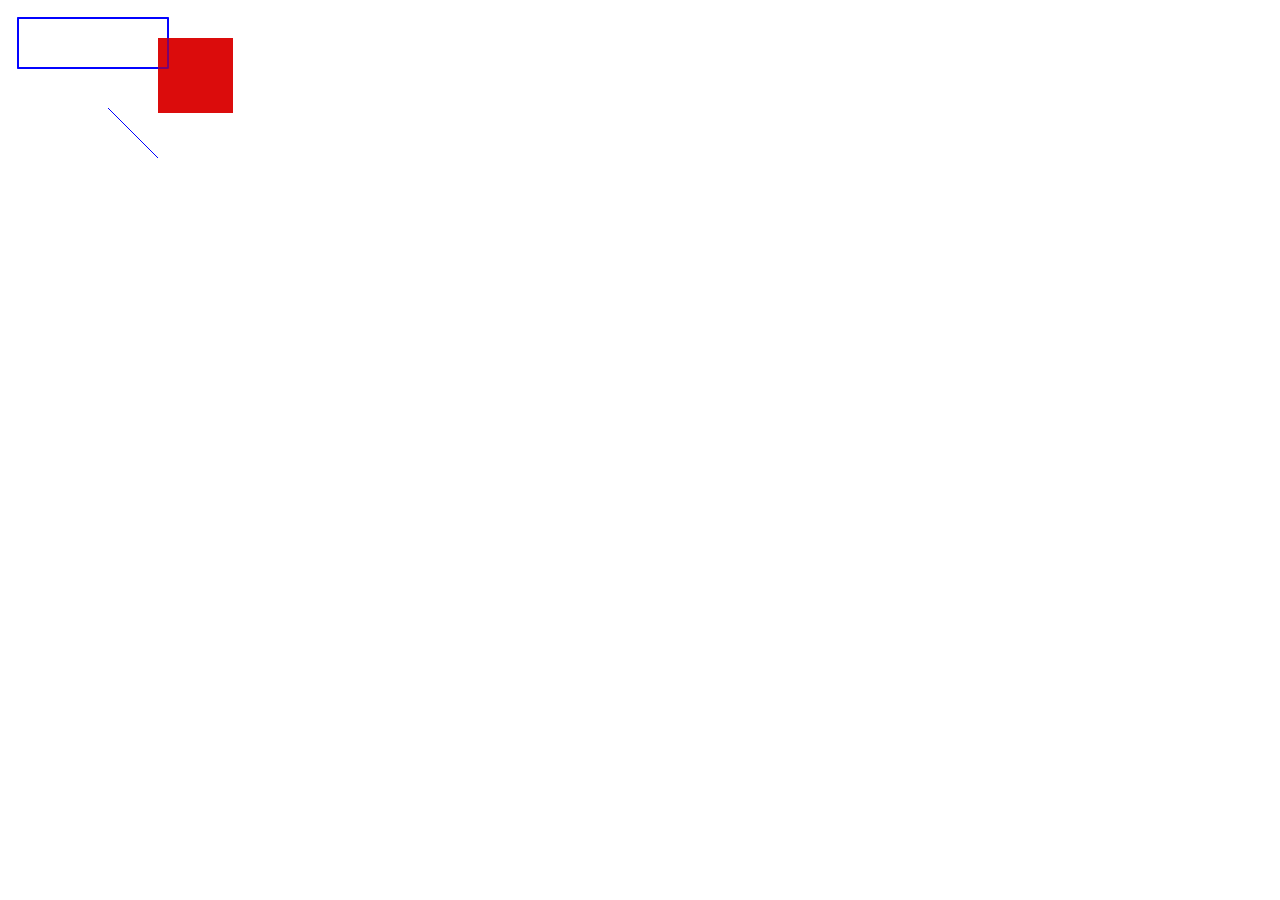
<file: canvas/index.html>
<!DOCTYPE html>
<html>
  <head>
    <meta charset="utf-8">
    <title>'Canvas Programming with Dallas Young Makers'</title>
    <script src="my_program.js"></script>
  </head>
  <body>
    <canvas id="canvas" width="300" height="300">
      <strong>a canvas-supporting browser is required</strong>
    </canvas>
  </body>
</html>
</file>
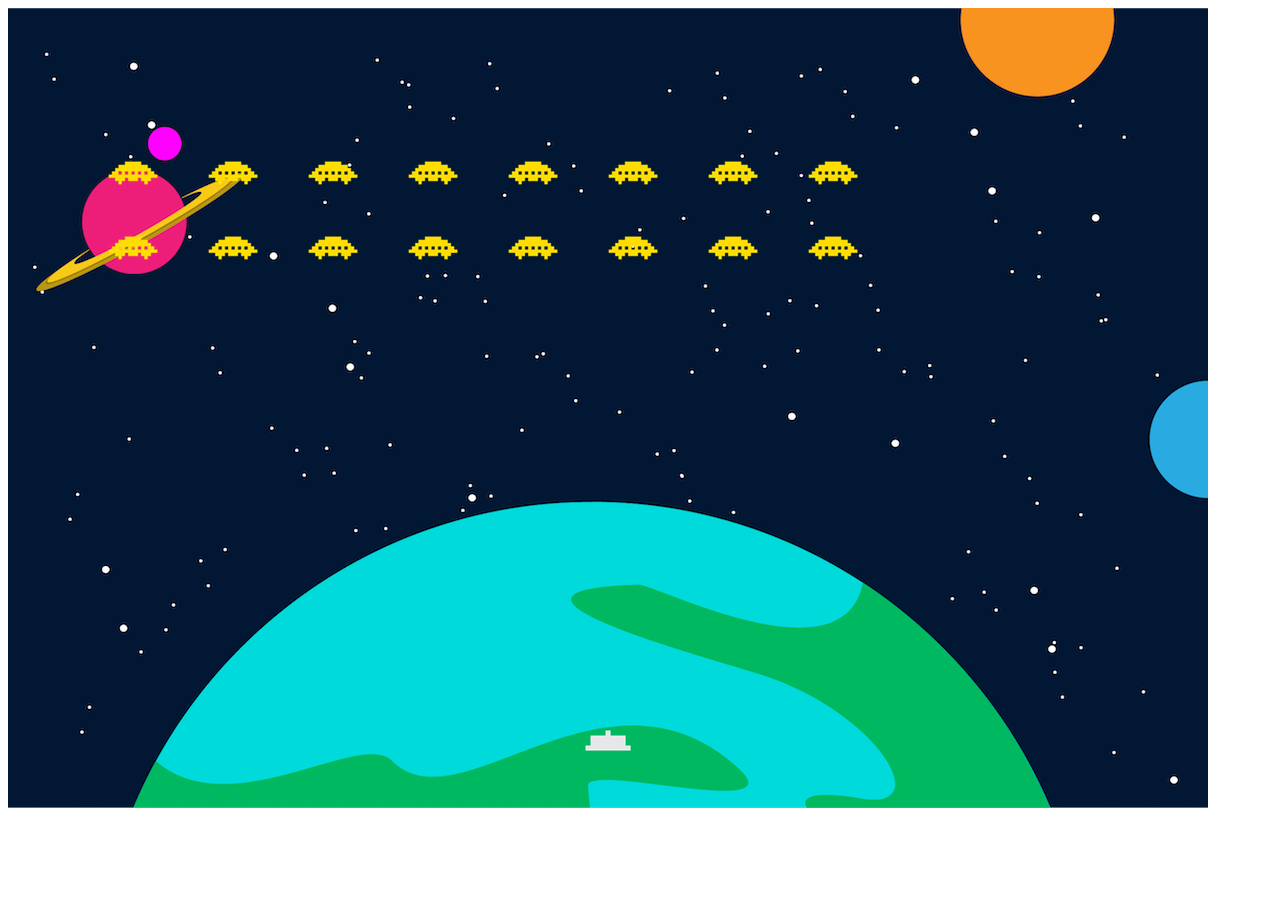
<file: space/index.html>
<!DOCTYPE html>
<html lang="en">
<head>
    <title>Space Invaders</title>
    <link rel="stylesheet" href="style.css">
</head>
<body>
    <!-- HTML -->
    <div id="background">
      <div id="hero"></div>
      <div id="missiles"></div>
      <div id="enemies"></div>
    </div>

<script>
        // where is the hero
        var hero = {
          left: 575,
          top: 700
        }

        var missiles = [];

        var enemies = [
            {left: 100, top: 100},
            {left: 200, top: 100},
            {left: 300, top: 100},
            {left: 400, top: 100},
            {left: 500, top: 100},
            {left: 600, top: 100},
            {left: 700, top: 100},
            {left: 800, top: 100},
            {left: 100, top: 175},
            {left: 200, top: 175},
            {left: 300, top: 175},
            {left: 400, top: 175},
            {left: 500, top: 175},
            {left: 600, top: 175},
            {left: 700, top: 175},
            {left: 800, top: 175},
        ]

        document.onkeydown = function(e){
          console.log(e);
          // EXTRA CREDIT: move hero left, right, up and down
          if(e.keyCode == 37){
            console.log('move hero left');
            console.log(hero.left);
            hero.left = hero.left - 10;
            displayHero();
            console.log(hero.left);
          } else if(e.keyCode ==39){
            hero.left = hero.left + 10;
            displayHero();
            console.log('move hero right');
          } else if(e.keyCode == 32){
            console.log('shooting missile');
            missiles.push({top: hero.top - 10, left: hero.left + 20});
            displayMissile();
          }
        }

        // move the missiles on the page
        function moveMissiles(){
          for(var missile = 0; missile < missiles.length; missile++){
            missiles[missile].top -= 10
          }
        }

        // put missile on the page
        function displayMissile(){
          var missile_builder = "";
          for(var missile = 0; missile < missiles.length; missile++){
            missile_builder += `<div class='missiles' style='top:${missiles[missile].top}px; left:${missiles[missile].left}px;'></div>`
          }
          document.getElementById('missiles').innerHTML = missile_builder;
        }

        // displays enemies on the page
        function displayEnemies(){
          var enemy_builder = "";
          for(var enemy = 0; enemy < enemies.length; enemy++){
            enemy_builder += `<div class='enemy' style='top:${enemies[enemy].top}px; left:${enemies[enemy].left}px'></div>`;
          }
          document.getElementById('enemies').innerHTML = enemy_builder;
        }

        // loop through the enemies array, and update the top properity to move the enemies
        function moveEnemies(){
          for(var enemy = 0; enemy < enemies.length; enemy++){
            enemies[enemy].top += 10;
          }
          // EXTRA CREDIT: move enemies left and right
        }

        // detect while a missile hits an enemy
        function collisionDetection(){
          for(var enemy = 0; enemy < enemies.length; enemy++){
            for(var missile = 0; missile < missiles.length; missile++){
              if(enemies[enemy].top <= missiles[missile].top && enemies[enemy].top + 50 >= missiles[missile].top + 16 && enemies[enemy].left <= missiles[missile].left && enemies[enemy].left + 50 >= missiles[missile].left + 10){
                console.log('hit');
                enemies.splice(enemy, 1);
                missiles.splice(missile, 1);
                // EXTRA CREDIT: keep track of the score
              }
            }
          }
        }

        // set up a game loop, to run at a set interval
        function gameLoop(){
          setTimeout(gameLoop, 200);
          moveMissiles();
          displayMissile();
          moveEnemies();
          displayEnemies();
          collisionDetection();
        }

        gameLoop();


        // update where hero is on the board
        function displayHero(){
          document.getElementById('hero').style.left = hero.left + 'px';

        }

    </script>
</html>
</file>
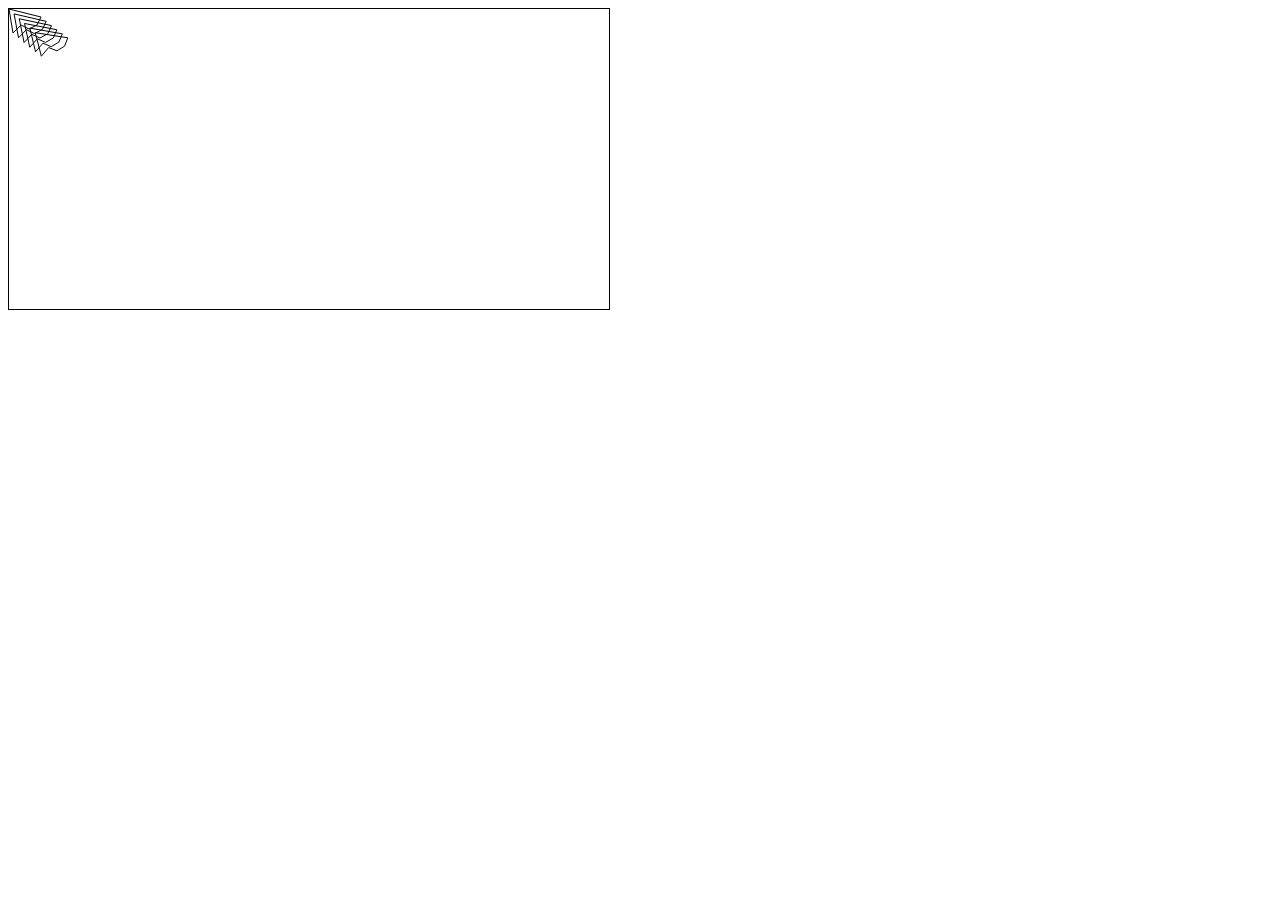
<file: asteroids/mobtest1.html>
<!DOCTYPE html>
<html>
  <head>
    <meta charset="utf-8">
    <title>MOB test 1</title>
    <style type="text/css">
      canvas { border: 1px solid black; }
    </style>
    <script type="text/javascript">

    // globals
    //
    var px = [0, 32, 28, 20, 12, 4]; // x-points for test polygon
    var py = [0, 8, 16, 20, 16, 24]; // y-points ...
    var arr_len = 6;

    // globals for testing rotate()
    //
    var angle = Math.PI/180; // radians
    var cos = Math.cos(angle);
    var sin = Math.sin(angle);

    // gc : graphics context - access to Canvas graphics api.
    //
    var gc = null;

    // IntervalId - Used to call draw() repeatedly (poor mans game loop).
    // Using window.requestAnimationFrame(draw) would be preferable to create
    // a better game loop, but may still be browser specific ...
    //
    var intervalId = null;

    window.onload = function(){

      gc = document.getElementById("canvas").getContext("2d");
      intervalId = setInterval(draw, 100); // call draw every 100ms
    };

    function mob() {
      gc.beginPath();
      for (let i = 0; i < arr_len; i++) {
        gc.lineTo(px[i], py[i]);
      }
      gc.closePath();
      gc.stroke();
    };

    function translate(dx, dy) {
      for (let i = 0; i < arr_len; i++) {
        px[i] += dx;
        py[i] += dy;
      }
    };

    function rotate() {
      let t1 = null;
      let t2 = null;
      for (let i = 0; i < arr_len; i++) {
        t1 = px[i] * cos + py[i] * sin;
        t2 = py[i] * cos - px[i] * sin;
        px[i] = t1;
        py[i] = t2;
      }
    };

    function draw() {
      mob();
      translate(5, 5);
      rotate();
    };
    </script>
</head>
<body>
<canvas id="canvas" width="600" height="300">
  <strong>a canvas-supporting browser is required</strong>
</canvas><br>
</body></html>
</file>
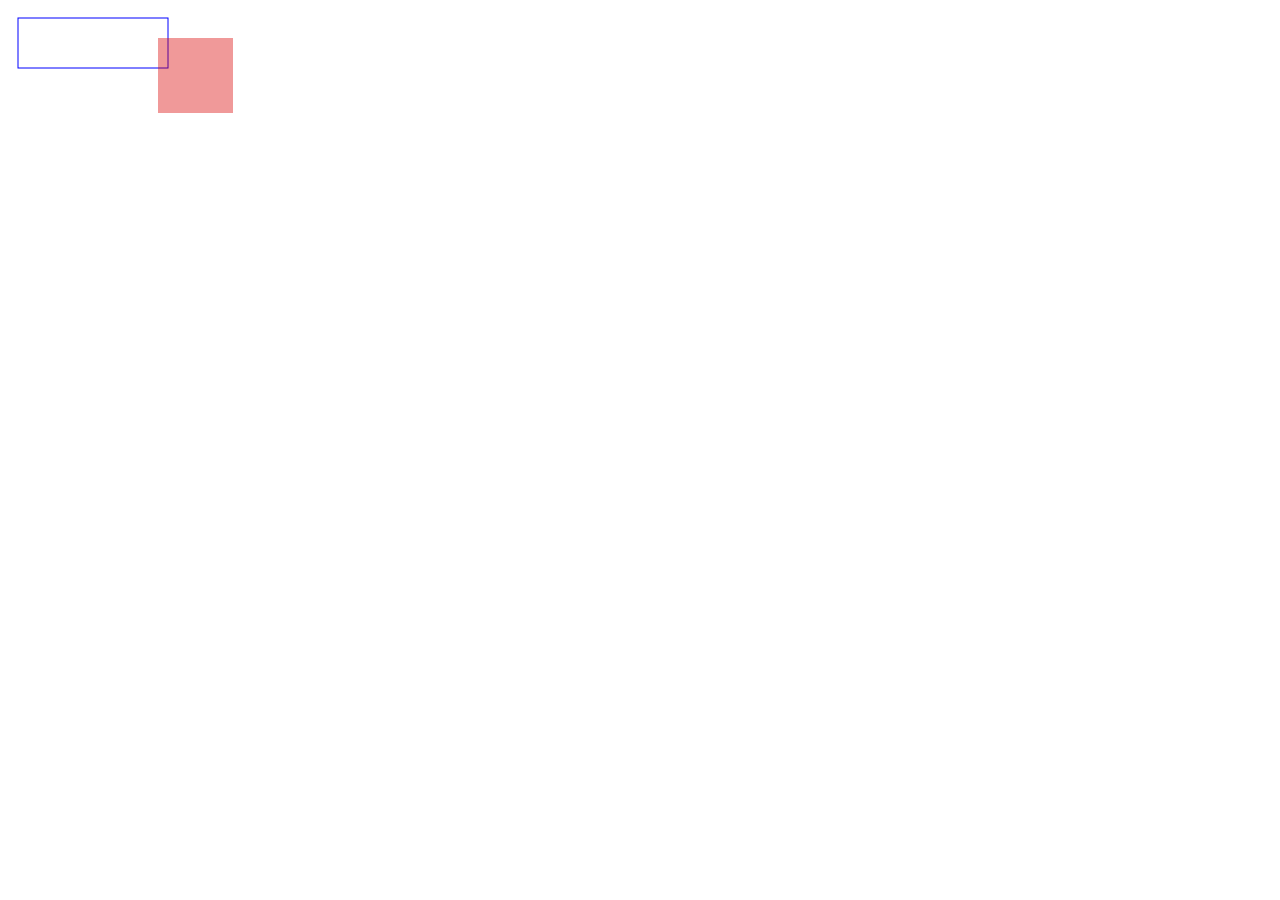
<file: asteroids/simplecanvastest.html>
<!DOCTYPE html>
<html>
  <head>
    <meta charset="utf-8">
    <title>'Simple Canvas Test'</title>
    <script>
      window.onload = function() {
        var canvas = document.getElementById("canvas");
        var context = canvas.getContext("2d");
        context.strokeStyle = "blue";
        context.strokeRect(10, 10, 150, 50);
        context.fillStyle = "rgba(218, 0, 0, 0.4)";
        context.fillRect(150, 30, 75, 75);
      };
    </script>
  </head>
  <body>
    <canvas id="canvas" width="300" height="300">
      <strong>a canvas-supporting browser is required</strong>
    </canvas>
  </body>
</html>
</file>
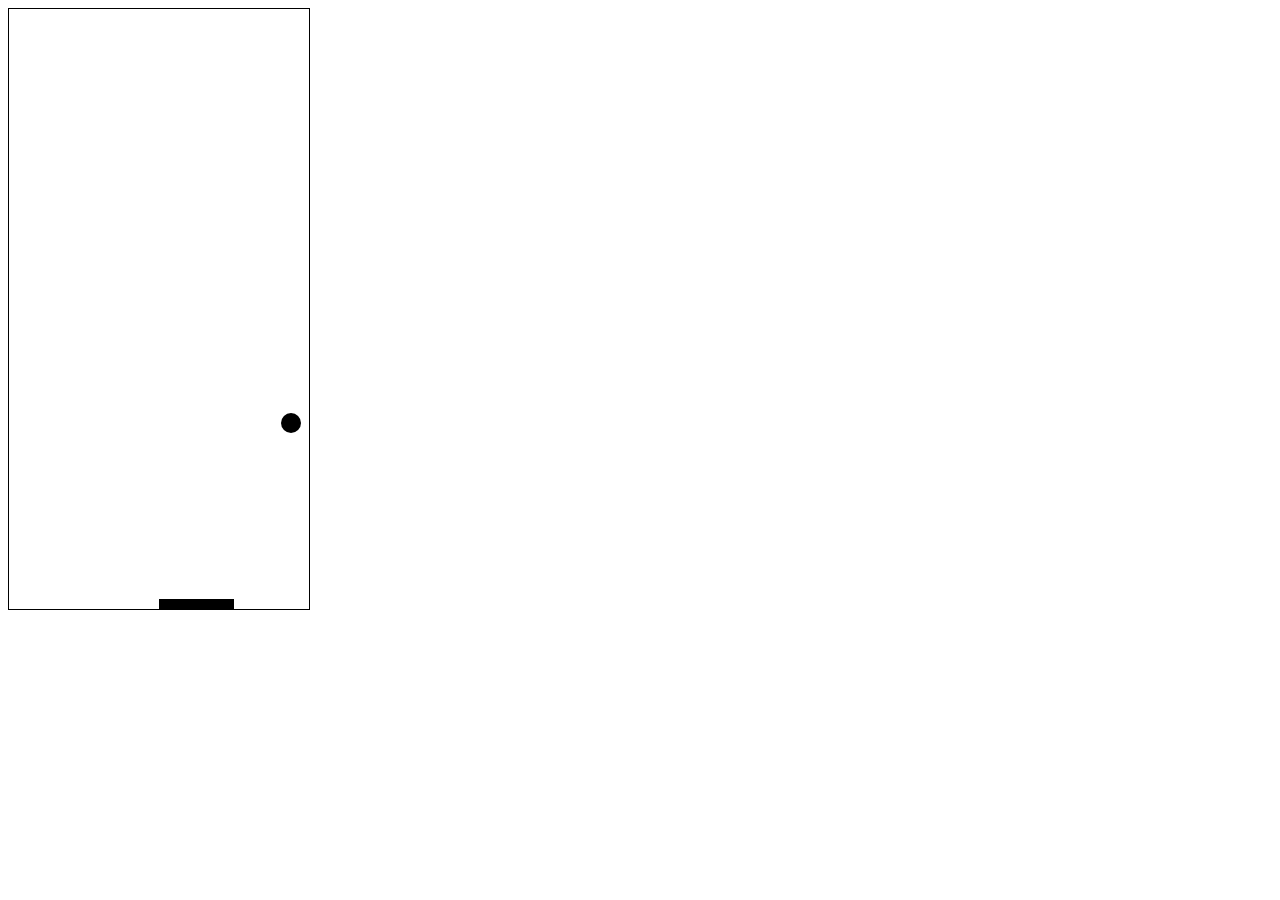
<file: asteroids/simplecanvastest2.html>
<!DOCTYPE html>
<html>
  <head>
    <meta charset="utf-8">
    <title>Canvas</title>
    <style type="text/css">
      canvas { border: 1px solid black; }
    </style>


    <script type="text/javascript">

      //globals
      //
      var x = 150;
      var y = 150;
      var dx = 2;
      var dy = 4;
      var gc;
      var WIDTH = 300;
      var HEIGHT = 600;
      var paddlex = WIDTH / 2;
      var paddleh = 10;
      var paddlew = 75;
      var intervalId;
      var bricks;
      var NROWS = 5;
      var NCOLS = 5;
      var BRICKWIDTH = (WIDTH/NCOLS) - 1;
      var BRICKHEIGHT = 15;
      var PADDING = 1;

      var rightDown = false;
      var leftDown = false;


      window.onload = function(){
        document.onkeydown = onKeyDown;
        document.onkeyup = onKeyUp;

        // gc - the Graphics Context, gives access to canvas 2d api
        //
      	gc = document.getElementById("canvas").getContext("2d");
          intervalId = setInterval(draw, 10); // calls draw every 10ms
      }

      function circle(x,y,r) {
        gc.beginPath();
        gc.arc(x, y, r, 0, Math.PI*2, true);
        gc.closePath();
        gc.fill();
      }

      function rect(x,y,w,h) {
        gc.beginPath();
        gc.rect(x,y,w,h);
        gc.closePath();
        gc.fill();
      }

      function clear() {
        gc.clearRect(0, 0, WIDTH, HEIGHT);
      }

      //set rightDown or leftDown if the right or left keys are down
      function onKeyDown(evt) {
        if (evt.keyCode == 39) rightDown = true;
        else if (evt.keyCode == 37) leftDown = true;
      }

      //and unset them when the right or left key is released
      function onKeyUp(evt) {
        if (evt.keyCode == 39) rightDown = false;
        else if (evt.keyCode == 37) leftDown = false;
      }


      // draw() is executed every 10ms ... effectively this is the game loop
      // a proper game loop can be built using requestAnimationFrame(draw) where
      // draw is a callback. The asteroids engine will use this newer approach.
      //
      function draw() {
        clear();
        circle(x, y, 10);

        //move the paddle if left or right is currently pressed
        if (rightDown) paddlex += 5;
        else if (leftDown) paddlex -= 5;
        rect(paddlex, HEIGHT-paddleh, paddlew, paddleh);

        if (x + dx > WIDTH || x + dx < 0)
          dx = -dx;

        if (y + dy < 0)
          dy = -dy;
        else if (y + dy > HEIGHT) {
          if (x > paddlex && x < paddlex + paddlew)
            dy = -dy;
          else
            clearInterval(intervalId);
        }

        x += dx;
        y += dy;
      };
    </script>

</head>
<body>

<canvas id="canvas" width="300" height="600"></canvas><br>
</body></html>
</file>
<file: space/style.css>
#background{
  background-image: url('assets/background.png');
  height: 800px;
  width: 1200px;
  position: absolute;
}

#hero{
  background-image: url('assets/hero.png');
  height: 50px;
  width: 50px;
  position: absolute;
  top: 700px;
  left: 575px;
}

#missiles{
  height: 800px;
  width: 1200px;
  position: absolute;
}

#enemies{
  height: 800px;
  width: 1200px;
  position: absolute;
}

.missiles{
  background-image: url('assets/missile1.png');
  height: 16px;
  width: 10px;
  position: absolute;
}

.enemy{
  background-image: url('assets/enemy.png');
  height: 50px;
  width: 50px;
  position: absolute;
}
</file>
